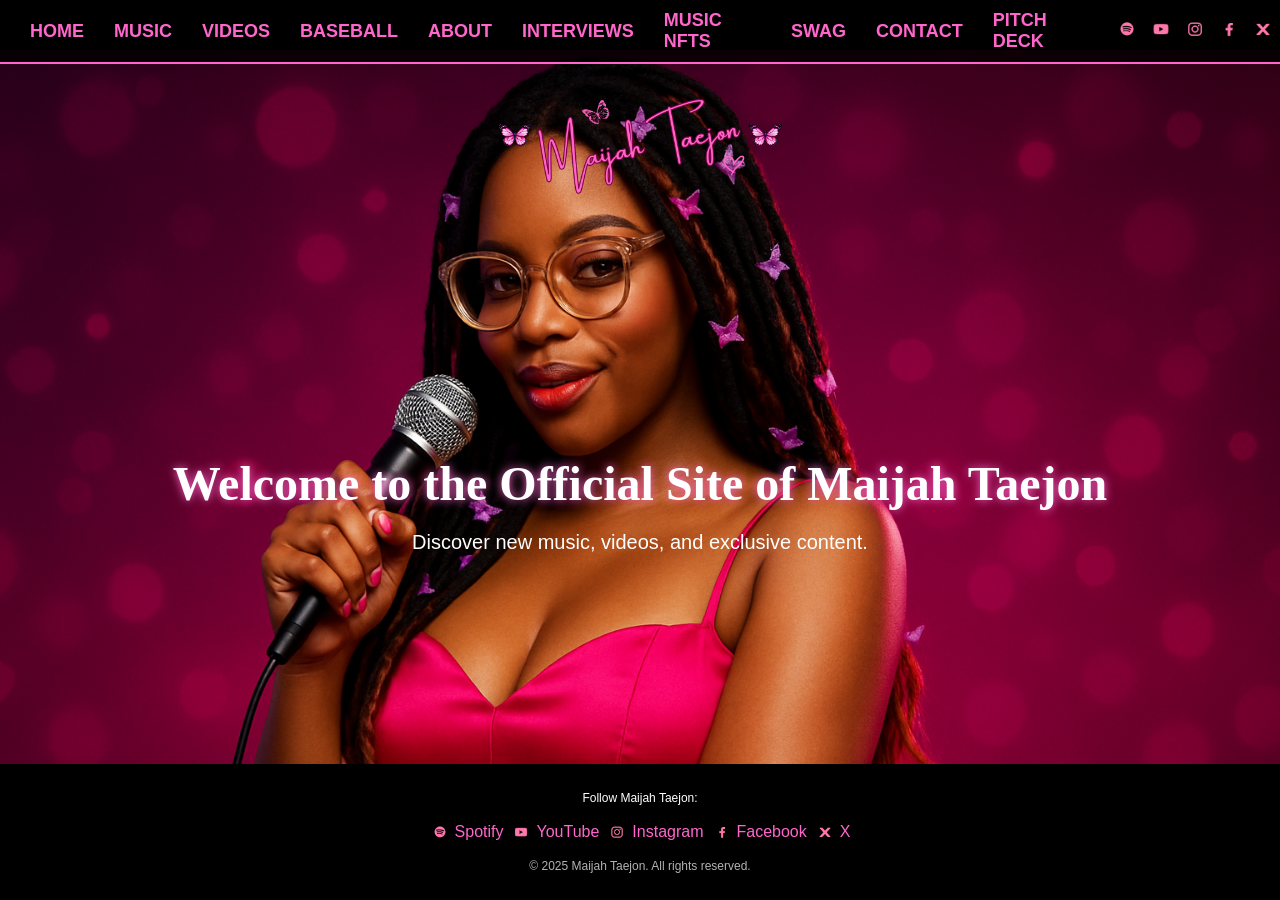
<file: index.html>
<!DOCTYPE html>
<html lang="en">
<head>
    <meta charset="UTF-8" />
    <meta name="viewport" content="width=device-width, initial-scale=1.0" />
    <title>Maijah Taejon - Official Site</title>
    <link rel="stylesheet" href="css/style.css" />
    <style>
        .main-content {
            position: relative;
            z-index: 1;
            text-align: center;
            padding: 80px 20px 20px;
            opacity: 0;
            transition: opacity 1.5s ease-in;
            flex-grow: 1;
            background: url('assets/images/maijah_background.png') center 50px / cover no-repeat; /* Default for desktop */
        }
        body.curtain-open .main-content {
            opacity: 1;
        }
        @media (min-width: 769px) {
            .page-wrapper .site-footer {
                background-color: transparent !important;
            }
            .main-content {
                background-position: center 50px; /* Adjustable for desktop */
            }
        }
        @media (max-width: 768px) {
            .main-content {
                background-position: center 65px; /* Adjustable for mobile */
            }
        }
        .text-wrapper {
            padding-top: 140px; /* Pushes the text down by 140px; adjust as needed */
        }
    </style>
</head>
<body>
    <div class="page-wrapper">
        <!-- Navigation -->
        <nav class="site-nav">
            <div class="nav-left">
                <div class="hamburger" onclick="toggleMenu()" aria-label="Toggle navigation menu" role="button">☰</div>
            </div>
            <div class="nav-center">
                <div class="nav-links">
                    <a href="index.html">HOME</a>
                    <a href="music.html">MUSIC</a>
                    <a href="videos.html">VIDEOS</a>
                        <a href="baseball.html">BASEBALL</a>
                    <a href="bio.html">ABOUT</a>
                    <a href="interviews.html">INTERVIEWS</a>
                    <a href="musicnfts.html">MUSIC NFTS</a>
                    <a href="swag.html">SWAG</a>
                    <a href="contact.html">CONTACT</a>
                    <a href="pitch.html">PITCH DECK</a>
                </div>
            </div>
            <div class="nav-right">
                <a href="https://open.spotify.com/artist/1qxWE9LQMkj80ChJvv9OIA?si=CAS-k1KgRm-F-R46NCP36g&nd=1&dlsi=87e2a5fbcca64b34" target="_blank" aria-label="Spotify"><img src="assets/images/spotify.png" alt="Spotify" class="social-icon" /></a>
                <a href="https://www.youtube.com/@maijahtaejon" target="_blank" aria-label="YouTube"><img src="assets/images/youtube.png" alt="YouTube" class="social-icon" /></a>
                <a href="https://www.instagram.com/maijah_taejon/?igsh=MWFyY3ZrZmRmbzh3aA%3D%3D&utm_source=qr#" target="_blank" aria-label="Instagram"><img src="assets/images/instagram.png" alt="Instagram" class="social-icon" /></a>
                <a href="https://www.facebook.com/people/Maijah-Taejon/61552516220241/" target="_blank" aria-label="Facebook"><img src="assets/images/facebook.png" alt="Facebook" class="social-icon" /></a>
                <a href="https://x.com/MaijahTaejon" target="_blank" aria-label="X"><img src="assets/images/xapp.png" alt="X" class="social-icon" /></a>
            </div>

            <!-- Drawer menu -->
            <div class="drawer-menu" id="drawerMenu" role="navigation" aria-hidden="true">
                <div class="close-button" onclick="toggleMenu()" aria-label="Close menu">✖</div>
                <a href="index.html">HOME</a>
                <a href="music.html">MUSIC</a>
                <a href="videos.html">VIDEOS</a>
                        <a href="baseball.html">BASEBALL</a>
                <a href="bio.html">ABOUT</a>
                <a href="interviews.html">INTERVIEWS</a>
                <a href="musicnfts.html">MUSIC NFTS</a>
                <a href="swag.html">SWAG</a>
                <a href="contact.html">CONTACT</a>
                <a href="pitch.html">PITCH DECK</a>
            </div>
        </nav>

        <!-- Main Content -->
        <div class="main-content">
            <img src="assets/images/Untitled design (10).png" alt="Maijah Taejon" class="logo" />
            <div class="text-wrapper">
                <h1 class="movie-title">Welcome to the Official Site of Maijah Taejon</h1>
                <p class="pitch-text">
                    Discover new music, videos, and exclusive content.
                </p>
            </div>
            <!-- Example audio player (optional) -->
            <!-- <audio controls class="audio-player">
                <source src="assets/audio/sample.mp3" type="audio/mp3">
                Your browser does not support the audio element.
            </audio> -->
        </div>

        <!-- Footer -->
        <footer class="site-footer">
            <p>Follow Maijah Taejon:</p>
            <div class="social-icons">
                <a href="https://open.spotify.com/artist/1qxWE9LQMkj80ChJvv9OIA?si=CAS-k1KgRm-F-R46NCP36g&nd=1&dlsi=87e2a5fbcca64b34" target="_blank" aria-label="Spotify"><img src="assets/images/spotify.png" alt="Spotify" class="social-icon" /> Spotify</a>
                <a href="https://www.youtube.com/@maijahtaejon" target="_blank" aria-label="YouTube"><img src="assets/images/youtube.png" alt="YouTube" class="social-icon" /> YouTube</a>
                <a href="https://www.instagram.com/maijah_taejon/?igsh=MWFyY3ZrZmRmbzh3aA%3D%3D&utm_source=qr#" target="_blank" aria-label="Instagram"><img src="assets/images/instagram.png" alt="Instagram" class="social-icon" /> Instagram</a>
                <a href="https://www.facebook.com/people/Maijah-Taejon/61552516220241/" target="_blank" aria-label="Facebook"><img src="assets/images/facebook.png" alt="Facebook" class="social-icon" /> Facebook</a>
                <a href="https://x.com/MaijahTaejon" target="_blank" aria-label="X"><img src="assets/images/xapp.png" alt="X" class="social-icon" /> X</a>
            </div>
            <p class="copyright">© 2025 Maijah Taejon. All rights reserved.</p>
        </footer>
    </div>

    <script src="js/main.js"></script>
</body>
</html>
</file>
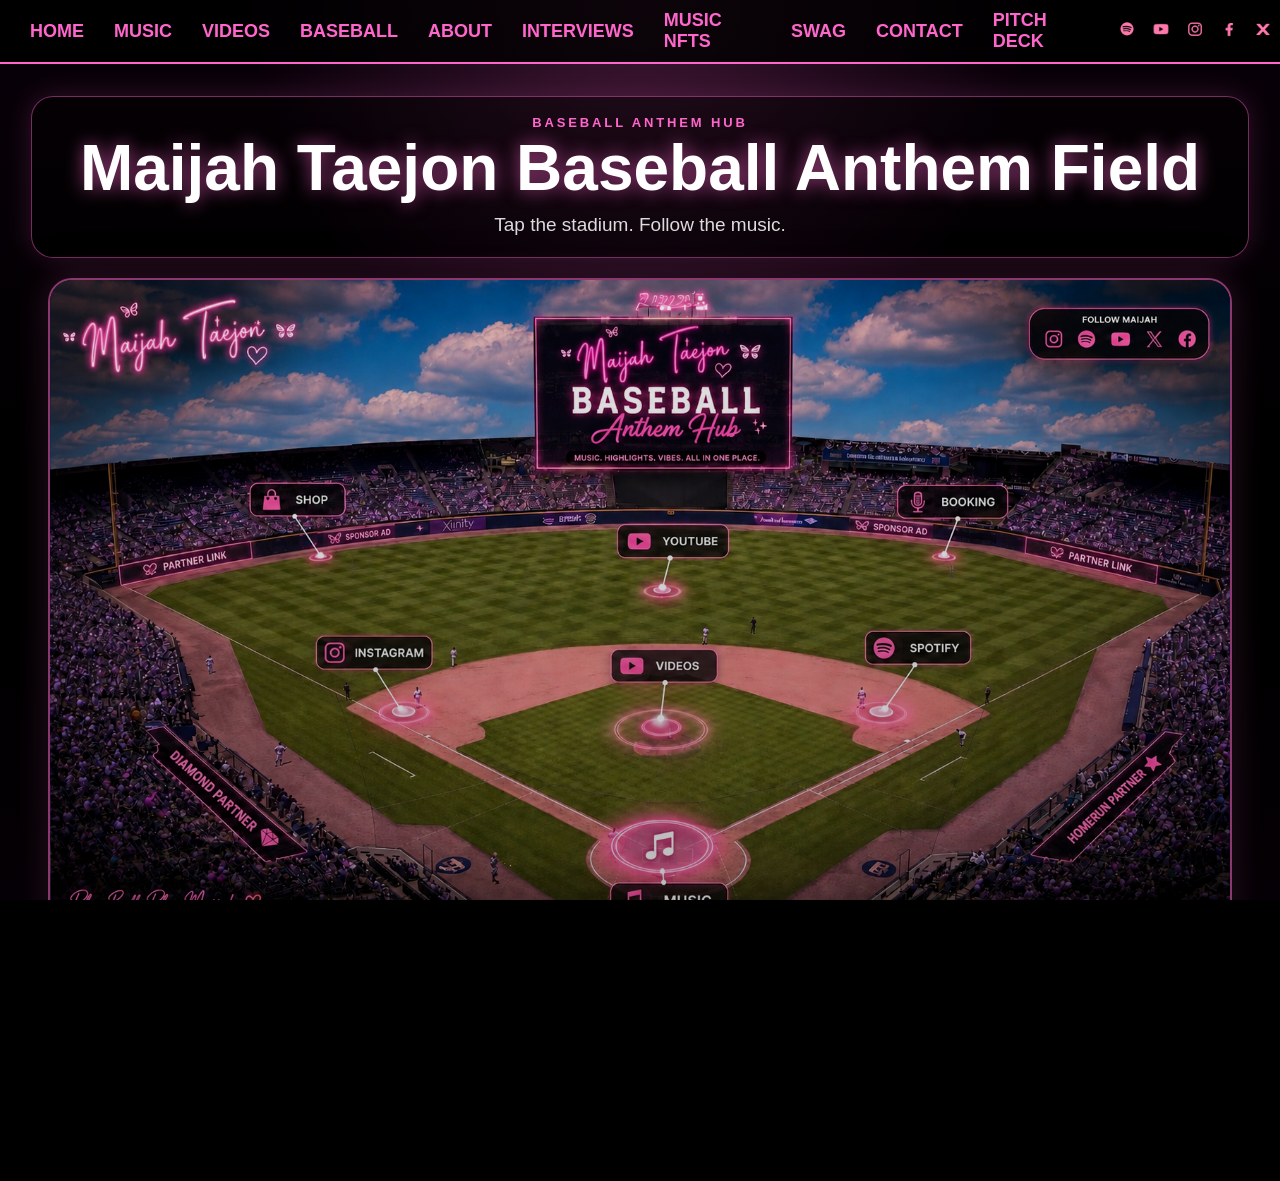
<file: baseball.html>
<!DOCTYPE html>
<html lang="en">
<head>
    <meta charset="UTF-8" />
    <meta name="viewport" content="width=device-width, initial-scale=1.0" />
    <title>Maijah Taejon - Baseball Anthem Field</title>
    <link rel="stylesheet" href="css/style.css" />
    <style>
        :root {
            --mt-pink: #ff66cc;
            --mt-pink-soft: rgba(255, 102, 204, 0.22);
            --mt-panel: rgba(0, 0, 0, 0.72);
            --mt-panel-strong: rgba(0, 0, 0, 0.9);
            --mt-white: #ffffff;
        }
        body { min-height: 100vh; }
        .baseball-main {
            position: relative;
            z-index: 1;
            width: 100%;
            flex: 1;
            box-sizing: border-box;
            padding: 96px 18px 34px;
            background:
                radial-gradient(circle at 50% 0%, rgba(255,102,204,0.22), rgba(0,0,0,0) 32%),
                linear-gradient(180deg, #090009 0%, #000 52%, #080008 100%);
            color: #fff;
            text-align: center;
            opacity: 0;
            transition: opacity 1.5s ease-in;
        }
        body.curtain-open .baseball-main { opacity: 1; }
        .baseball-hero {
            max-width: 1180px;
            margin: 0 auto 18px;
            padding: 18px;
            border: 1px solid rgba(255,102,204,0.45);
            border-radius: 22px;
            background: rgba(0,0,0,0.42);
            box-shadow: 0 0 28px rgba(255,102,204,0.18);
        }
        .baseball-kicker {
            margin: 0 0 8px;
            color: var(--mt-pink);
            font-size: 13px;
            font-weight: 800;
            letter-spacing: 0.22em;
            text-transform: uppercase;
        }
        .baseball-title {
            margin: 0;
            font-size: clamp(30px, 5vw, 64px);
            line-height: 0.95;
            color: #fff;
            text-shadow: 0 0 18px rgba(255,102,204,0.62);
        }
        .baseball-subtitle {
            max-width: 780px;
            margin: 12px auto 0;
            color: rgba(255,255,255,0.86);
            font-size: clamp(15px, 2vw, 19px);
            line-height: 1.5;
        }
        .field-shell {
            max-width: 1180px;
            margin: 20px auto 0;
            border-radius: 24px;
            overflow: hidden;
            position: relative;
            border: 2px solid rgba(255,102,204,0.55);
            box-shadow: 0 18px 55px rgba(0,0,0,0.72), 0 0 32px rgba(255,102,204,0.22);
            background: #000;
        }
        .field-map {
            position: relative;
            width: 100%;
            aspect-ratio: 1672 / 941;
            overflow: hidden;
            isolation: isolate;
        }
        .field-map img {
            width: 100%;
            height: 100%;
            object-fit: cover;
            display: block;
            filter: saturate(1.07) contrast(1.04);
        }
        .field-map::after {
            content: "";
            position: absolute;
            inset: 0;
            pointer-events: none;
            background: linear-gradient(180deg, rgba(0,0,0,0.1), rgba(0,0,0,0.28));
            z-index: 1;
        }
        .hotspot {
            position: absolute;
            display: flex;
            align-items: center;
            justify-content: center;
            z-index: 3;
            border: 2px solid transparent;
            background: transparent;
            color: #fff;
            text-decoration: none;
            border-radius: 999px;
            box-shadow: none;
            transform: translate(-50%, -50%);
            transition: transform 160ms ease, background 160ms ease, box-shadow 160ms ease, border-color 160ms ease;
            touch-action: manipulation;
        }
        .hotspot:hover, .hotspot:focus-visible, .field-map.show-zones .hotspot {
            transform: translate(-50%, -50%) scale(1.04);
            background: rgba(255,102,204,0.18);
            border-color: rgba(255,255,255,0.72);
            box-shadow: 0 0 22px rgba(255,102,204,0.7), inset 0 0 16px rgba(255,255,255,0.12);
            outline: none;
        }
        .hotspot .pin-label {
            display: none;
            position: absolute;
            left: 50%;
            top: calc(100% + 8px);
            transform: translateX(-50%);
            min-width: max-content;
            padding: 5px 8px;
            border-radius: 999px;
            background: rgba(0,0,0,0.78);
            border: 1px solid rgba(255,102,204,0.45);
            color: #fff;
            font-size: clamp(9px, 1.5vw, 12px);
            font-weight: 800;
            letter-spacing: 0.04em;
            white-space: nowrap;
            pointer-events: none;
        }
        .field-map.show-zones .pin-label { display: block; }
        .hotspot.scoreboard { left: 50%; top: 16.2%; width: 24%; height: 22%; border-radius: 12px; }
        .hotspot.centerfield { left: 50.5%; top: 43.2%; width: 10%; height: 8%; }
        .hotspot.leftfield { left: 18.6%; top: 36.4%; width: 11%; height: 8%; }
        .hotspot.rightfield { left: 75.8%; top: 36.7%; width: 12%; height: 8%; }
        .hotspot.mound { left: 50.2%; top: 63.2%; width: 11%; height: 8%; }
        .hotspot.home { left: 50.5%; top: 91.5%; width: 13%; height: 9%; }
        .hotspot.first { left: 71.8%; top: 60.2%; width: 12%; height: 8%; }
        .hotspot.second { left: 50.7%; top: 39.2%; width: 11%; height: 8%; }
        .hotspot.third { left: 27.0%; top: 60.5%; width: 13%; height: 8%; }
        .hotspot.dugout-left { left: 14.6%; top: 77%; width: 13%; height: 19%; border-radius: 12px; transform: translate(-50%, -50%) rotate(-35deg); }
        .hotspot.dugout-left:hover, .hotspot.dugout-left:focus-visible, .field-map.show-zones .hotspot.dugout-left { transform: translate(-50%, -50%) rotate(-35deg) scale(1.04); }
        .hotspot.dugout-right { left: 86.5%; top: 78%; width: 14%; height: 20%; border-radius: 12px; transform: translate(-50%, -50%) rotate(-35deg); }
        .hotspot.dugout-right:hover, .hotspot.dugout-right:focus-visible, .field-map.show-zones .hotspot.dugout-right { transform: translate(-50%, -50%) rotate(-35deg) scale(1.04); }
        .field-toolbar {
            display: flex;
            flex-wrap: wrap;
            gap: 10px;
            align-items: center;
            justify-content: center;
            padding: 14px;
            background: rgba(0,0,0,0.82);
            border-top: 1px solid rgba(255,102,204,0.35);
        }
        .field-btn {
            appearance: none;
            border: 1px solid rgba(255,102,204,0.75);
            border-radius: 999px;
            color: #fff;
            background: rgba(255,102,204,0.12);
            padding: 10px 14px;
            font-weight: 800;
            cursor: pointer;
            transition: background 160ms ease, transform 160ms ease;
        }
        .field-btn:hover { background: rgba(255,102,204,0.28); transform: translateY(-1px); }
        .baseball-grid {
            max-width: 1180px;
            margin: 18px auto 0;
            display: grid;
            grid-template-columns: repeat(3, minmax(0, 1fr));
            gap: 14px;
        }
        .baseball-card {
            padding: 16px;
            border-radius: 18px;
            border: 1px solid rgba(255,102,204,0.4);
            background: rgba(0,0,0,0.62);
            text-align: left;
            box-shadow: 0 10px 25px rgba(0,0,0,0.28);
        }
        .baseball-card h2, .baseball-card h3 { margin: 0 0 8px; color: var(--mt-pink); }
        .baseball-card p { margin: 0 0 12px; color: rgba(255,255,255,0.82); line-height: 1.45; }
        .baseball-card a { color: #fff; font-weight: 800; }
        .sponsor-wall {
            max-width: 1180px;
            margin: 18px auto 0;
            padding: 16px;
            border-radius: 20px;
            border: 1px dashed rgba(255,102,204,0.5);
            background: rgba(255,102,204,0.08);
        }
        .sponsor-wall h2 { margin: 0 0 10px; color: #fff; }
        .sponsor-links { display: grid; grid-template-columns: repeat(3, 1fr); gap: 12px; }
        .sponsor-link {
            display: block;
            padding: 14px;
            border-radius: 16px;
            border: 1px solid rgba(255,102,204,0.45);
            background: rgba(0,0,0,0.55);
            color: #fff;
            text-decoration: none;
            font-weight: 800;
        }
        .toast {
            position: fixed;
            left: 50%;
            bottom: 24px;
            z-index: 100;
            transform: translate(-50%, 20px);
            opacity: 0;
            pointer-events: none;
            min-width: min(92vw, 420px);
            padding: 13px 16px;
            border-radius: 999px;
            border: 1px solid rgba(255,102,204,0.75);
            background: rgba(0,0,0,0.92);
            color: #fff;
            font-weight: 800;
            box-shadow: 0 0 24px rgba(255,102,204,0.35);
            transition: opacity 180ms ease, transform 180ms ease;
        }
        .toast.show { opacity: 1; transform: translate(-50%, 0); }
        .dev-panel {
            display: none;
            max-width: 1180px;
            margin: 18px auto 0;
            padding: 16px;
            border-radius: 20px;
            border: 1px solid rgba(255,102,204,0.55);
            background: rgba(0,0,0,0.86);
            text-align: left;
        }
        .dev-panel.open { display: block; }
        .dev-panel h2 { margin: 0 0 6px; color: var(--mt-pink); }
        .dev-note { margin: 0 0 14px; color: rgba(255,255,255,0.76); line-height: 1.45; }
        .link-editor-row {
            display: grid;
            grid-template-columns: 150px 1fr 1fr;
            gap: 9px;
            align-items: center;
            margin-bottom: 9px;
        }
        .link-editor-row label { color: #fff; font-weight: 800; }
        .link-editor-row input {
            width: 100%;
            box-sizing: border-box;
            border: 1px solid rgba(255,102,204,0.48);
            border-radius: 10px;
            padding: 10px;
            background: rgba(255,255,255,0.08);
            color: #fff;
        }
        .dev-actions { display: flex; flex-wrap: wrap; gap: 10px; margin-top: 12px; }
        .small-note { max-width: 1180px; margin: 12px auto 0; color: rgba(255,255,255,0.68); font-size: 13px; line-height: 1.45; }
        @media (max-width: 900px) {
            .baseball-grid, .sponsor-links { grid-template-columns: 1fr; }
            .link-editor-row { grid-template-columns: 1fr; }
            .hotspot .pin-label { display: none; }
            .baseball-main { padding-left: 10px; padding-right: 10px; }
            .field-shell { border-radius: 18px; }
            .hotspot { border-width: 1px; }
        }

        /* Fan-facing cleanup: keep the baseball/music experience first */
        .fan-toolbar { padding: 12px; }
        .fan-toolbar .field-btn { min-width: 180px; text-align: center; }
        @media (max-width: 768px) {
            .baseball-main {
                padding: 58px 0 18px;
            }
            .baseball-hero {
                margin: 0 10px 10px;
                padding: 12px 10px;
                border-radius: 18px;
            }
            .baseball-kicker {
                font-size: 10px;
                letter-spacing: 0.16em;
                margin-bottom: 5px;
            }
            .baseball-title {
                font-size: clamp(28px, 10vw, 44px);
                line-height: 1.04;
            }
            .baseball-subtitle {
                max-width: 320px;
                margin-top: 8px;
                font-size: 15px;
                line-height: 1.25;
            }
            .field-shell {
                width: 100vw;
                max-width: none;
                margin: 8px 0 0;
                border-left: 0;
                border-right: 0;
                border-radius: 0;
                box-shadow: 0 10px 36px rgba(0,0,0,0.72), 0 0 24px rgba(255,102,204,0.28);
            }
            .field-map {
                aspect-ratio: auto;
                height: min(58vh, 420px);
                min-height: 300px;
            }
            .field-map img {
                object-fit: cover;
                object-position: center center;
                transform: scale(1.22);
                transform-origin: center center;
            }
            .field-map::after {
                background: linear-gradient(180deg, rgba(0,0,0,0.04), rgba(0,0,0,0.18));
            }
            .field-toolbar {
                padding: 12px 10px 14px;
                gap: 8px;
            }
            .field-btn {
                padding: 12px 18px;
                font-size: 18px;
            }
            .site-footer {
                padding-top: 12px;
            }
        }
    </style>
</head>
<body>
    <div class="page-wrapper">
        <div class="curtain" aria-hidden="true"><div class="curtain-left"></div><div class="curtain-right"></div></div>

        <nav class="site-nav">
            <div class="nav-left">
                <div class="hamburger" onclick="toggleMenu()" aria-label="Toggle navigation menu" role="button">☰</div>
            </div>
            <div class="nav-center">
                <div class="nav-links">
                    <a href="index.html">HOME</a>
                    <a href="music.html">MUSIC</a>
                    <a href="videos.html">VIDEOS</a>
                        <a href="baseball.html">BASEBALL</a>
                    <a href="bio.html">ABOUT</a>
                    <a href="interviews.html">INTERVIEWS</a>
                    <a href="musicnfts.html">MUSIC NFTS</a>
                    <a href="swag.html">SWAG</a>
                    <a href="contact.html">CONTACT</a>
                    <a href="pitch.html">PITCH DECK</a>
                </div>
            </div>
            <div class="nav-right">
                <a href="https://open.spotify.com/artist/1qxWE9LQMkj80ChJvv9OIA?si=CAS-k1KgRm-F-R46NCP36g&nd=1&dlsi=87e2a5fbcca64b34" target="_blank" aria-label="Spotify"><img src="assets/images/spotify.png" alt="Spotify" class="social-icon" /></a>
                <a href="https://www.youtube.com/@maijahtaejon" target="_blank" aria-label="YouTube"><img src="assets/images/youtube.png" alt="YouTube" class="social-icon" /></a>
                <a href="https://www.instagram.com/maijah_taejon/?igsh=MWFyY3ZrZmRmbzh3aA%3D%3D&utm_source=qr#" target="_blank" aria-label="Instagram"><img src="assets/images/instagram.png" alt="Instagram" class="social-icon" /></a>
                <a href="https://www.facebook.com/people/Maijah-Taejon/61552516220241/" target="_blank" aria-label="Facebook"><img src="assets/images/facebook.png" alt="Facebook" class="social-icon" /></a>
                <a href="https://x.com/MaijahTaejon" target="_blank" aria-label="X"><img src="assets/images/xapp.png" alt="X" class="social-icon" /></a>
            </div>
            <div class="drawer-menu" id="drawerMenu" role="navigation" aria-hidden="true">
                <div class="close-button" onclick="toggleMenu()" aria-label="Close menu">✖</div>
                <a href="index.html">HOME</a>
                <a href="music.html">MUSIC</a>
                <a href="videos.html">VIDEOS</a>
                        <a href="baseball.html">BASEBALL</a>
                <a href="bio.html">ABOUT</a>
                <a href="interviews.html">INTERVIEWS</a>
                <a href="musicnfts.html">MUSIC NFTS</a>
                <a href="swag.html">SWAG</a>
                <a href="contact.html">CONTACT</a>
                <a href="pitch.html">PITCH DECK</a>
            </div>
        </nav>

        <main class="baseball-main">
            <section class="baseball-hero">
                <p class="baseball-kicker">Baseball Anthem Hub</p>
                <h1 class="baseball-title">Maijah Taejon Baseball Anthem Field</h1>
                <!-- Shorter subtitle for a cleaner mobile experience -->
                <p class="baseball-subtitle">Tap the stadium. Follow the music.</p>
            </section>

            <section class="field-shell" aria-label="Interactive baseball stadium image map">
                <div class="field-map" id="fieldMap">
                    <img src="assets/images/baseball-field-neon-hub.png" alt="Neon baseball stadium hub with clickable locations for Maijah Taejon links" />
                    <a class="hotspot scoreboard" data-key="scoreboard" href="#"><span class="pin-label">Main Feature</span></a>
                    <a class="hotspot leftfield" data-key="leftfield" href="#"><span class="pin-label">Sponsor L</span></a>
                    <a class="hotspot centerfield" data-key="centerfield" href="#"><span class="pin-label">Booking</span></a>
                    <a class="hotspot rightfield" data-key="rightfield" href="#"><span class="pin-label">Sponsor R</span></a>
                    <a class="hotspot mound" data-key="mound" href="#"><span class="pin-label">Videos</span></a>
                    <a class="hotspot home" data-key="home" href="#"><span class="pin-label">Music</span></a>
                    <a class="hotspot first" data-key="first" href="#"><span class="pin-label">Spotify</span></a>
                    <a class="hotspot second" data-key="second" href="#"><span class="pin-label">YouTube</span></a>
                    <a class="hotspot third" data-key="third" href="#"><span class="pin-label">Instagram</span></a>
                    <a class="hotspot dugout-left" data-key="dugoutLeft" href="#"><span class="pin-label">Swag</span></a>
                    <a class="hotspot dugout-right" data-key="dugoutRight" href="#"><span class="pin-label">Contact</span></a>
                </div>
                <div class="field-toolbar fan-toolbar">
                    <a class="field-btn" href="contact.html">Book / Contact</a>
                </div>
            </section>

            <!-- Removed the card grid, sponsor wall, and public-facing developer note for a cleaner user experience -->

            <section class="dev-panel" id="devPanel" aria-label="Demo link editor">
                <h2>Demo Link Editor</h2>
                <p class="dev-note">Use this panel to change where each clickable area goes during a demo. Changes save in this browser with localStorage. For final launch, replace the default links in the page or keep this editor behind a password/admin gate.</p>
                <div id="linkEditorRows"></div>
                <div class="dev-actions">
                    <button class="field-btn" type="button" id="saveLinksBtn">Save Links</button>
                    <button class="field-btn" type="button" id="resetLinksBtn">Reset Demo Links</button>
                    <button class="field-btn" type="button" id="exportLinksBtn">Copy Link Config</button>
                </div>
            </section>
        </main>

        <footer class="site-footer">
            <p>Follow Maijah Taejon:</p>
            <div class="social-icons">
                <a href="https://open.spotify.com/artist/1qxWE9LQMkj80ChJvv9OIA?si=CAS-k1KgRm-F-R46NCP36g&nd=1&dlsi=87e2a5fbcca64b34" target="_blank" aria-label="Spotify"><img src="assets/images/spotify.png" alt="Spotify" class="social-icon" /> Spotify</a>
                <a href="https://www.youtube.com/@maijahtaejon" target="_blank" aria-label="YouTube"><img src="assets/images/youtube.png" alt="YouTube" class="social-icon" /> YouTube</a>
                <a href="https://www.instagram.com/maijah_taejon/?igsh=MWFyY3ZrZmRmbzh3aA%3D%3D&utm_source=qr#" target="_blank" aria-label="Instagram"><img src="assets/images/instagram.png" alt="Instagram" class="social-icon" /> Instagram</a>
                <a href="https://www.facebook.com/people/Maijah-Taejon/61552516220241/" target="_blank" aria-label="Facebook"><img src="assets/images/facebook.png" alt="Facebook" class="social-icon" /> Facebook</a>
                <a href="https://x.com/MaijahTaejon" target="_blank" aria-label="X"><img src="assets/images/xapp.png" alt="X" class="social-icon" /> X</a>
            </div>
            <p class="copyright">© 2025 Maijah Taejon. All rights reserved.</p>
        </footer>
    </div>

    <div class="toast" id="toast" role="status" aria-live="polite"></div>
    <script src="js/main.js"></script>
    <script>
        const BASEBALL_DEMO_STORAGE_KEY = 'maijahBaseballFieldLinks.v1';
        const defaultFieldLinks = {
            scoreboard: { name: 'Scoreboard / Main Feature', label: 'Main Feature', url: 'pitch.php', toast: 'Opening the main feature...' },
            leftfield: { name: 'Left Field Sponsor', label: 'Sponsor L', url: 'pitch.php', toast: 'Opening sponsor slot...' },
            centerfield: { name: 'Center Field / Booking', label: 'Booking', url: 'contact.html', toast: 'Opening booking/contact...' },
            rightfield: { name: 'Right Field Sponsor', label: 'Sponsor R', url: 'pitch.php', toast: 'Opening sponsor slot...' },
            mound: { name: 'Pitcher Mound / Videos', label: 'Videos', url: 'videos.html', toast: 'Opening videos...' },
            home: { name: 'Home Plate / Music', label: 'Music', url: 'music.html', toast: 'Opening music...' },
            first: { name: 'First Base / Spotify', label: 'Spotify', url: 'https://open.spotify.com/artist/1qxWE9LQMkj80ChJvv9OIA?si=CAS-k1KgRm-F-R46NCP36g&nd=1&dlsi=87e2a5fbcca64b34', toast: 'Opening Spotify...' },
            second: { name: 'Second Base / YouTube', label: 'YouTube', url: 'https://www.youtube.com/@maijahtaejon', toast: 'Opening YouTube...' },
            third: { name: 'Third Base / Instagram', label: 'Instagram', url: 'https://www.instagram.com/maijah_taejon/?igsh=MWFyY3ZrZmRmbzh3aA%3D%3D&utm_source=qr#', toast: 'Opening Instagram...' },
            dugoutLeft: { name: 'Left Dugout / Swag', label: 'Swag', url: 'swag.html', toast: 'Opening swag...' },
            dugoutRight: { name: 'Right Dugout / Contact', label: 'Contact', url: 'contact.html', toast: 'Opening contact...' },
            sponsorOne: { name: 'Sponsor Card 1', label: 'Sponsor Slot 1', url: 'pitch.php', toast: 'Opening sponsor slot 1...' },
            sponsorTwo: { name: 'Sponsor Card 2', label: 'Sponsor Slot 2', url: 'pitch.php', toast: 'Opening sponsor slot 2...' },
            sponsorThree: { name: 'Sponsor Card 3', label: 'Sponsor Slot 3', url: 'pitch.php', toast: 'Opening sponsor slot 3...' }
        };
        let fieldLinks = loadFieldLinks();
        function loadFieldLinks() {
            try {
                const stored = JSON.parse(localStorage.getItem(BASEBALL_DEMO_STORAGE_KEY) || '{}');
                return { ...defaultFieldLinks, ...stored };
            } catch (err) { return { ...defaultFieldLinks }; }
        }
        function saveFieldLinks() { localStorage.setItem(BASEBALL_DEMO_STORAGE_KEY, JSON.stringify(fieldLinks)); }
        function isExternal(url) { return /^https?:\/\//i.test(url); }
        function showToast(message) {
            const toast = document.getElementById('toast');
            toast.textContent = message || 'Opening link...';
            toast.classList.add('show');
            clearTimeout(showToast.timer);
            showToast.timer = setTimeout(() => toast.classList.remove('show'), 1600);
        }
        function applyLinks() {
            document.querySelectorAll('[data-key]').forEach(el => {
                const key = el.getAttribute('data-key');
                const cfg = fieldLinks[key] || defaultFieldLinks[key];
                if (!cfg) return;
                el.setAttribute('href', cfg.url || '#');
                if (isExternal(cfg.url || '')) el.setAttribute('target', '_blank'); else el.removeAttribute('target');
                if (isExternal(cfg.url || '')) el.setAttribute('rel', 'noopener'); else el.removeAttribute('rel');
                el.setAttribute('aria-label', cfg.name || cfg.label || 'Open link');
                const label = el.querySelector('.pin-label');
                if (label) label.textContent = cfg.label || cfg.name || 'Open';
                if (el.classList.contains('sponsor-link')) el.textContent = cfg.label || cfg.name || 'Sponsor Slot';
            });
        }
        function interceptLinks() {
            document.querySelectorAll('[data-key]').forEach(el => {
                el.addEventListener('click', event => {
                    const key = el.getAttribute('data-key');
                    const cfg = fieldLinks[key] || defaultFieldLinks[key];
                    if (!cfg || !cfg.url || cfg.url === '#') {
                        event.preventDefault();
                        // Inform the user how to edit links when the public editor button is hidden
                        showToast('This link is coming soon.');
                        return;
                    }
                    event.preventDefault();
                    showToast(cfg.toast || ('Opening ' + (cfg.label || 'link') + '...'));
                    setTimeout(() => {
                        if (isExternal(cfg.url)) window.open(cfg.url, '_blank', 'noopener');
                        else window.location.href = cfg.url;
                    }, 280);
                });
            });
        }
        function buildEditor() {
            const host = document.getElementById('linkEditorRows');
            host.innerHTML = '';
            Object.keys(defaultFieldLinks).forEach(key => {
                const cfg = fieldLinks[key] || defaultFieldLinks[key];
                const row = document.createElement('div');
                row.className = 'link-editor-row';
                row.innerHTML = `
                    <label for="url-${key}">${cfg.name}</label>
                    <input id="label-${key}" data-edit-label="${key}" value="${(cfg.label || '').replace(/"/g, '&quot;')}" aria-label="Label for ${cfg.name}" />
                    <input id="url-${key}" data-edit-url="${key}" value="${(cfg.url || '').replace(/"/g, '&quot;')}" aria-label="URL for ${cfg.name}" />
                `;
                host.appendChild(row);
            });
        }
        function saveEditorValues() {
            Object.keys(defaultFieldLinks).forEach(key => {
                const labelInput = document.querySelector(`[data-edit-label="${key}"]`);
                const urlInput = document.querySelector(`[data-edit-url="${key}"]`);
                fieldLinks[key] = {
                    ...(fieldLinks[key] || defaultFieldLinks[key]),
                    label: labelInput ? labelInput.value.trim() : defaultFieldLinks[key].label,
                    url: urlInput ? urlInput.value.trim() : defaultFieldLinks[key].url
                };
            });
            saveFieldLinks();
            applyLinks();
            showToast('Demo links saved in this browser.');
        }
        const toggleLabelsBtn = document.getElementById('toggleLabelsBtn');
        if (toggleLabelsBtn) {
            toggleLabelsBtn.addEventListener('click', () => {
                const map = document.getElementById('fieldMap');
                map.classList.toggle('show-zones');
                toggleLabelsBtn.textContent = map.classList.contains('show-zones') ? 'Hide Click Zones' : 'Show Click Zones';
            });
        }
        // Only bind the demo link editor toggle if the button exists (hidden by default)
        const openEditorBtn = document.getElementById('openEditorBtn');
        if (openEditorBtn) {
            openEditorBtn.addEventListener('click', () => {
                const panel = document.getElementById('devPanel');
                panel.classList.toggle('open');
                if (panel.classList.contains('open')) panel.scrollIntoView({ behavior: 'smooth', block: 'start' });
            });
        }
        document.getElementById('saveLinksBtn').addEventListener('click', saveEditorValues);
        document.getElementById('resetLinksBtn').addEventListener('click', () => {
            localStorage.removeItem(BASEBALL_DEMO_STORAGE_KEY);
            fieldLinks = { ...defaultFieldLinks };
            applyLinks();
            buildEditor();
            showToast('Demo links reset.');
        });
        document.getElementById('exportLinksBtn').addEventListener('click', async () => {
            const text = JSON.stringify(fieldLinks, null, 2);
            try { await navigator.clipboard.writeText(text); showToast('Link config copied.'); }
            catch (err) { showToast('Copy blocked. Select and copy from console.'); console.log(text); }
        });
        applyLinks();
        buildEditor();
        interceptLinks();
        if (new URLSearchParams(location.search).get('edit') === '1') document.getElementById('devPanel').classList.add('open');
    </script>
</body>
</html>
</file>
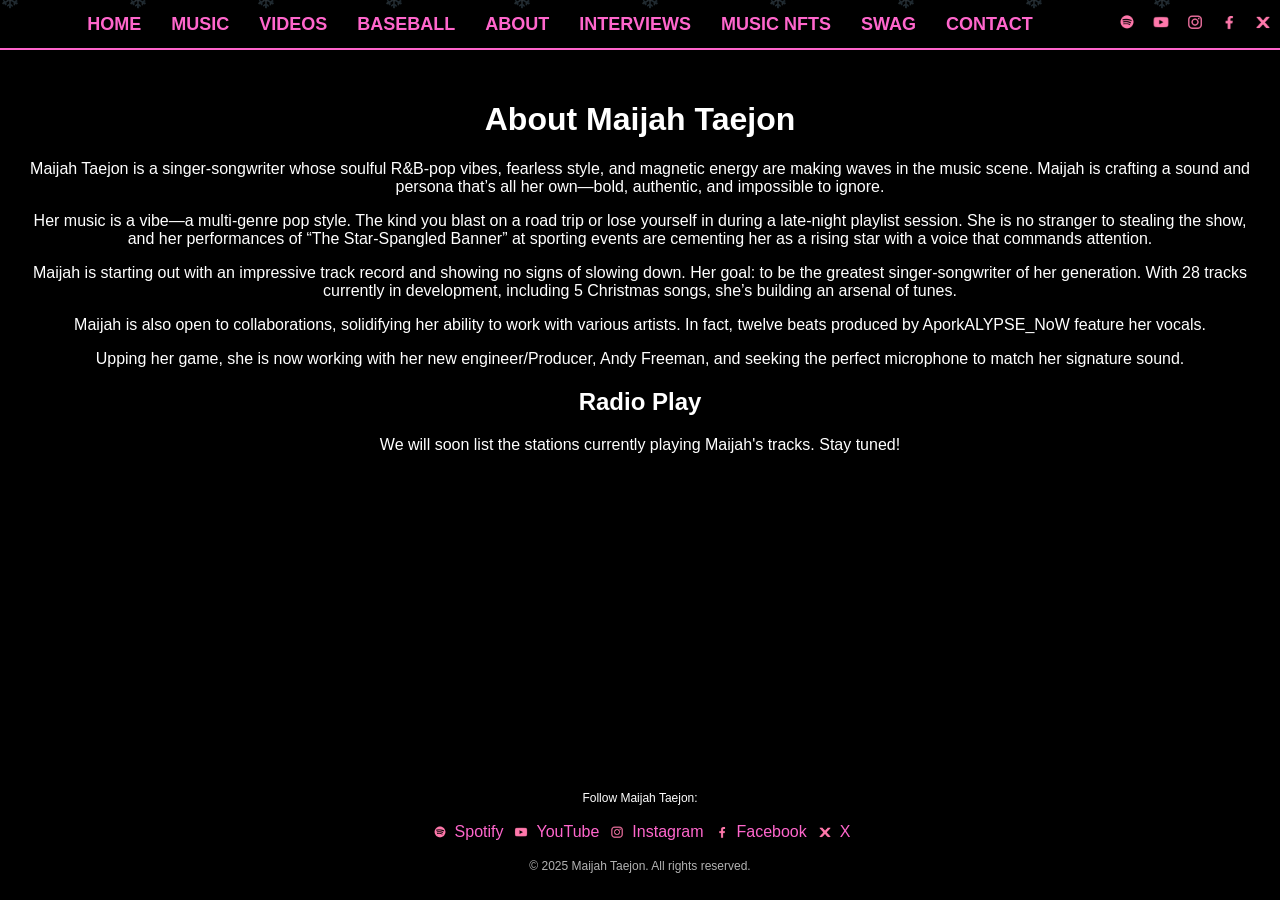
<file: bio.html>
<!DOCTYPE html>
<html lang="en">
<head>
    <meta charset="UTF-8" />
    <meta name="viewport" content="width=device-width, initial-scale=1.0" />
    <title>Bio & Radio Play - Maijah Taejon</title>
    <link rel="stylesheet" href="css/style.css" />
</head>
<body>
    <!-- Navigation -->
    <nav class="site-nav">
        <div class="nav-left">
            <div class="hamburger" onclick="toggleMenu()" aria-label="Toggle navigation menu" role="button">☰</div>
        </div>
        <div class="nav-center">
            <div class="nav-links">
                <a href="index.html">HOME</a>
                <a href="music.html">MUSIC</a>
                <a href="videos.html">VIDEOS</a>
                        <a href="baseball.html">BASEBALL</a>
                <a href="bio.html">ABOUT</a>
                <a href="interviews.html">INTERVIEWS</a>
                <a href="musicnfts.html">MUSIC NFTS</a>
                <a href="swag.html">SWAG</a>
                <a href="contact.html">CONTACT</a>
            </div>
        </div>
        <div class="nav-right">
            <a href="https://open.spotify.com/artist/1qxWE9LQMkj80ChJvv9OIA?si=CAS-k1KgRm-F-R46NCP36g&nd=1&dlsi=87e2a5fbcca64b34" target="_blank" aria-label="Spotify"><img src="assets/images/spotify.png" alt="Spotify" class="social-icon" /></a>
            <a href="https://www.youtube.com/@maijahtaejon" target="_blank" aria-label="YouTube"><img src="assets/images/youtube.png" alt="YouTube" class="social-icon" /></a>
            <a href="https://www.instagram.com/maijah_taejon/?igsh=MWFyY3ZrZmRmbzh3aA%3D%3D&utm_source=qr#" target="_blank" aria-label="Instagram"><img src="assets/images/instagram.png" alt="Instagram" class="social-icon" /></a>
            <a href="https://www.facebook.com/people/Maijah-Taejon/61552516220241/" target="_blank" aria-label="Facebook"><img src="assets/images/facebook.png" alt="Facebook" class="social-icon" /></a>
            <a href="https://x.com/MaijahTaejon" target="_blank" aria-label="X"><img src="assets/images/xapp.png" alt="X" class="social-icon" /></a>
        </div>
        <!-- Drawer menu -->
        <div class="drawer-menu" id="drawerMenu" role="navigation" aria-hidden="true">
            <div class="close-button" onclick="toggleMenu()" aria-label="Close menu">✖</div>
            <a href="index.html">HOME</a>
            <a href="music.html">MUSIC</a>
            <a href="videos.html">VIDEOS</a>
                        <a href="baseball.html">BASEBALL</a>
            <a href="bio.html">ABOUT</a>
            <a href="interviews.html">INTERVIEWS</a>
            <a href="musicnfts.html">MUSIC NFTS</a>
            <a href="swag.html">SWAG</a>
            <a href="contact.html">CONTACT</a>
        </div>
    </nav>

    <!-- Snowflakes -->
    <div class="snowflake">❄️</div>
    <div class="snowflake" style="left:10%;">❄️</div>
    <div class="snowflake" style="left:20%; animation-duration: 12s;">❄️</div>
    <div class="snowflake" style="left:30%; animation-duration: 8s;">❄️</div>
    <div class="snowflake" style="left:40%; animation-duration: 14s;">❄️</div>
    <div class="snowflake" style="left:50%; animation-duration: 9s;">❄️</div>
    <div class="snowflake" style="left:60%; animation-duration: 11s;">❄️</div>
    <div class="snowflake" style="left:70%; animation-duration: 13s;">❄️</div>
    <div class="snowflake" style="left:80%; animation-duration: 10s;">❄️</div>
    <div class="snowflake" style="left:90%; animation-duration: 15s;">❄️</div>

    <!-- Main Content -->
    <div class="main-content">
        <h1>About Maijah Taejon</h1>
        <p>
            Maijah Taejon is a singer-songwriter whose soulful R&B-pop vibes, fearless style, and magnetic energy are making waves in the music scene. 
            Maijah is crafting a sound and persona that’s all her own—bold, authentic, and impossible to ignore.
        </p>
        <p>
            Her music is a vibe—a multi-genre pop style. The kind you blast on a road trip or lose yourself in during a late-night playlist session. 
            She is no stranger to stealing the show, and her performances of “The Star-Spangled Banner” at sporting events are cementing her as a rising star with a voice that commands attention.
        </p>
        <p>
            Maijah is starting out with an impressive track record and showing no signs of slowing down. Her goal: to be the greatest singer-songwriter of her generation. 
            With 28 tracks currently in development, including 5 Christmas songs, she’s building an arsenal of tunes.
        </p>
        <p>
            Maijah is also open to collaborations, solidifying her ability to work with various artists. In fact, twelve beats produced by AporkALYPSE_NoW feature her vocals.
        </p>
        <p>
            Upping her game, she is now working with her new engineer/Producer, Andy Freeman, and seeking the perfect microphone to match her signature sound.
        </p>
        <h2>Radio Play</h2>
        <p>
            We will soon list the stations currently playing Maijah's tracks. Stay tuned!
        </p>
    </div>

    <!-- Footer -->
    <footer class="site-footer">
        <p>Follow Maijah Taejon:</p>
        <div class="social-icons">
            <a href="https://open.spotify.com/artist/1qxWE9LQMkj80ChJvv9OIA?si=CAS-k1KgRm-F-R46NCP36g&nd=1&dlsi=87e2a5fbcca64b34" target="_blank" aria-label="Spotify"><img src="assets/images/spotify.png" alt="Spotify" class="social-icon" /> Spotify</a>
            <a href="https://www.youtube.com/@maijahtaejon" target="_blank" aria-label="YouTube"><img src="assets/images/youtube.png" alt="YouTube" class="social-icon" /> YouTube</a>
            <a href="https://www.instagram.com/maijah_taejon/?igsh=MWFyY3ZrZmRmbzh3aA%3D%3D&utm_source=qr#" target="_blank" aria-label="Instagram"><img src="assets/images/instagram.png" alt="Instagram" class="social-icon" /> Instagram</a>
            <a href="https://www.facebook.com/people/Maijah-Taejon/61552516220241/" target="_blank" aria-label="Facebook"><img src="assets/images/facebook.png" alt="Facebook" class="social-icon" /> Facebook</a>
            <a href="https://x.com/MaijahTaejon" target="_blank" aria-label="X"><img src="assets/images/xapp.png" alt="X" class="social-icon" /> X</a>
        </div>
        <p class="copyright">© 2025 Maijah Taejon. All rights reserved.</p>
    </footer>

    <script src="js/main.js"></script>
</body>
</html>
</file>
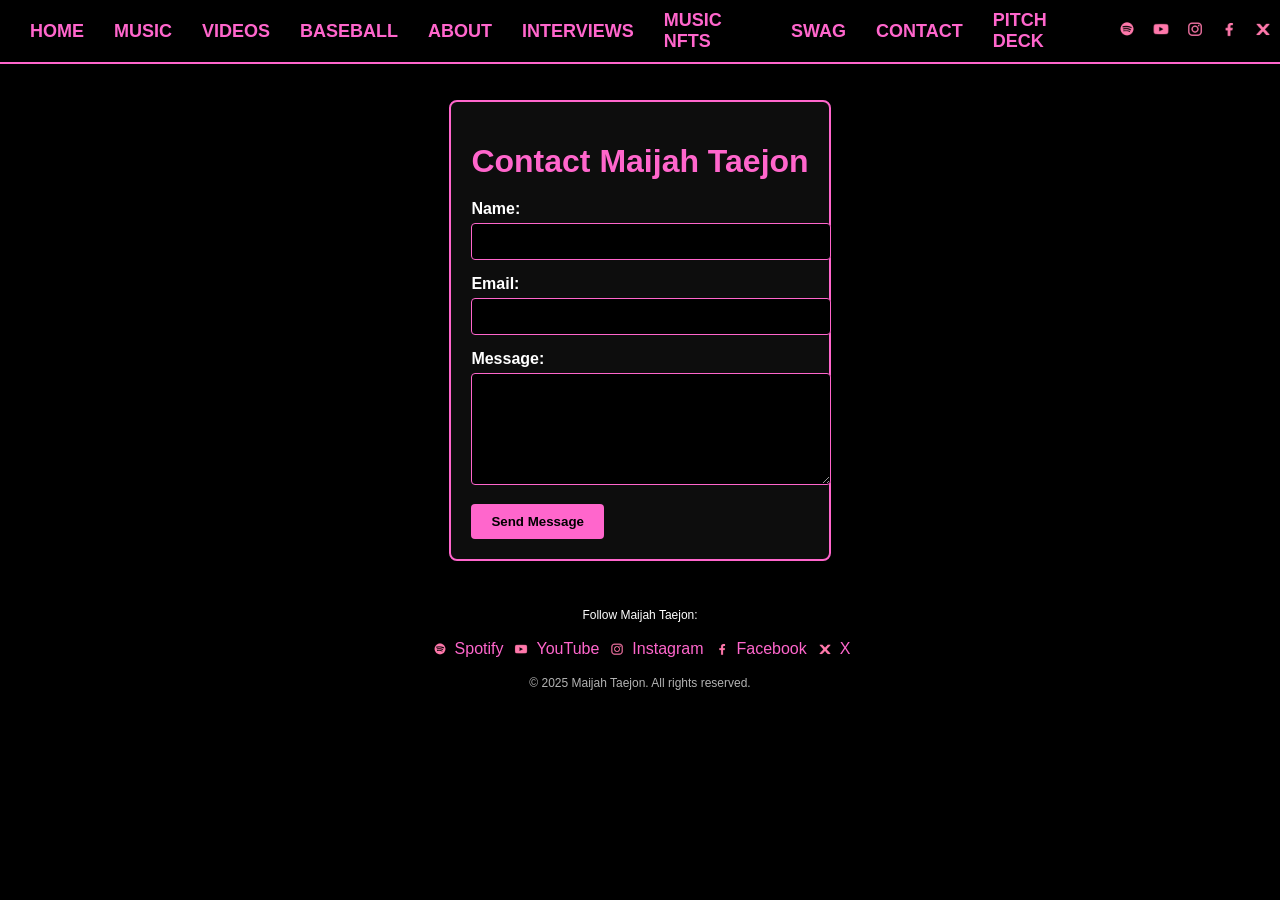
<file: contact.html>
<!DOCTYPE html>
<html lang="en">
<head>
    <meta charset="UTF-8" />
    <meta name="viewport" content="width=device-width, initial-scale=1.0" />
    <title>Contact - Maijah Taejon</title>
    <link rel="stylesheet" href="css/style.css" />
    <style>
        .contact-form {
            max-width: 600px;
            margin: 100px auto 20px;
            padding: 20px;
            background-color: rgba(255, 255, 255, 0.05);
            border: 2px solid #ff66cc;
            border-radius: 8px;
            color: #fff;
            text-align: left;
        }

        .contact-form h1 {
            text-align: center;
            color: #ff66cc;
            margin-bottom: 20px;
        }

        .contact-form label {
            display: block;
            margin-bottom: 5px;
            font-weight: bold;
        }

        .contact-form input,
        .contact-form textarea {
            width: 100%;
            padding: 10px;
            margin-bottom: 15px;
            border: 1px solid #ff66cc;
            border-radius: 4px;
            background-color: #000;
            color: #fff;
        }

        .contact-form button {
            background-color: #ff66cc;
            color: #000;
            border: none;
            padding: 10px 20px;
            border-radius: 4px;
            font-weight: bold;
            cursor: pointer;
            transition: background-color 0.3s ease;
        }

        .contact-form button:hover {
            background-color: #fff;
            color: #000;
        }
    </style>
</head>
<body>

    <!-- Navigation -->
    <nav class="site-nav">
        <div class="nav-left">
            <div class="hamburger" onclick="toggleMenu()" aria-label="Toggle navigation menu" role="button">☰</div>
        </div>
        <div class="nav-center">
            <div class="nav-links">
                <a href="index.html">HOME</a>
                <a href="music.html">MUSIC</a>
                <a href="videos.html">VIDEOS</a>
                        <a href="baseball.html">BASEBALL</a>
                <a href="bio.html">ABOUT</a>
                <a href="interviews.html">INTERVIEWS</a>
                <a href="musicnfts.html">MUSIC NFTS</a>
                <a href="swag.html">SWAG</a>
                <a href="contact.html">CONTACT</a>
                <a href="pitch.html">PITCH DECK</a>
            </div>
        </div>
        <div class="nav-right">
            <a href="https://open.spotify.com/artist/1qxWE9LQMkj80ChJvv9OIA?si=CAS-k1KgRm-F-R46NCP36g&nd=1&dlsi=87e2a5fbcca64b34" target="_blank" aria-label="Spotify"><img src="assets/images/spotify.png" alt="Spotify" class="social-icon" /></a>
            <a href="https://www.youtube.com/@maijahtaejon" target="_blank" aria-label="YouTube"><img src="assets/images/youtube.png" alt="YouTube" class="social-icon" /></a>
            <a href="https://www.instagram.com/maijah_taejon/?igsh=MWFyY3ZrZmRmbzh3aA%3D%3D&utm_source=qr#" target="_blank" aria-label="Instagram"><img src="assets/images/instagram.png" alt="Instagram" class="social-icon" /></a>
            <a href="https://www.facebook.com/people/Maijah-Taejon/61552516220241/" target="_blank" aria-label="Facebook"><img src="assets/images/facebook.png" alt="Facebook" class="social-icon" /></a>
            <a href="https://x.com/MaijahTaejon" target="_blank" aria-label="X"><img src="assets/images/xapp.png" alt="X" class="social-icon" /></a>
        </div>

        <!-- Drawer menu -->
        <div class="drawer-menu" id="drawerMenu" role="navigation" aria-hidden="true">
            <div class="close-button" onclick="toggleMenu()" aria-label="Close menu">✖</div>
            <a href="index.html">HOME</a>
            <a href="music.html">MUSIC</a>
            <a href="videos.html">VIDEOS</a>
                        <a href="baseball.html">BASEBALL</a>
            <a href="bio.html">ABOUT</a>
            <a href="interviews.html">INTERVIEWS</a>
            <a href="musicnfts.html">MUSIC NFTS</a>
            <a href="swag.html">SWAG</a>
            <a href="contact.html">CONTACT</a>
            <a href="pitch.html">PITCH DECK</a>
        </div>
    </nav>

    <!-- Main Content -->
    <form class="contact-form" action="send_mail.php" method="post">
        <h1>Contact Maijah Taejon</h1>
        <label for="name">Name:</label>
        <input type="text" name="name" id="name" required />

        <label for="email">Email:</label>
        <input type="email" name="email" id="email" required />

        <label for="message">Message:</label>
        <textarea name="message" id="message" rows="6" required></textarea>

        <button type="submit">Send Message</button>
    </form>

    <!-- Footer -->
    <footer class="site-footer">
        <p>Follow Maijah Taejon:</p>
        <div class="social-icons">
            <a href="https://open.spotify.com/artist/1qxWE9LQMkj80ChJvv9OIA?si=CAS-k1KgRm-F-R46NCP36g&nd=1&dlsi=87e2a5fbcca64b34" target="_blank" aria-label="Spotify"><img src="assets/images/spotify.png" alt="Spotify" class="social-icon" /> Spotify</a>
            <a href="https://www.youtube.com/@maijahtaejon" target="_blank" aria-label="YouTube"><img src="assets/images/youtube.png" alt="YouTube" class="social-icon" /> YouTube</a>
            <a href="https://www.instagram.com/maijah_taejon/?igsh=MWFyY3ZrZmRmbzh3aA%3D%3D&utm_source=qr#" target="_blank" aria-label="Instagram"><img src="assets/images/instagram.png" alt="Instagram" class="social-icon" /> Instagram</a>
            <a href="https://www.facebook.com/people/Maijah-Taejon/61552516220241/" target="_blank" aria-label="Facebook"><img src="assets/images/facebook.png" alt="Facebook" class="social-icon" /> Facebook</a>
            <a href="https://x.com/MaijahTaejon" target="_blank" aria-label="X"><img src="assets/images/xapp.png" alt="X" class="social-icon" /> X</a>
        </div>
        <p class="copyright">© 2025 Maijah Taejon. All rights reserved.</p>
    </footer>

    <script src="js/main.js"></script>
</body>
</html>
</file>
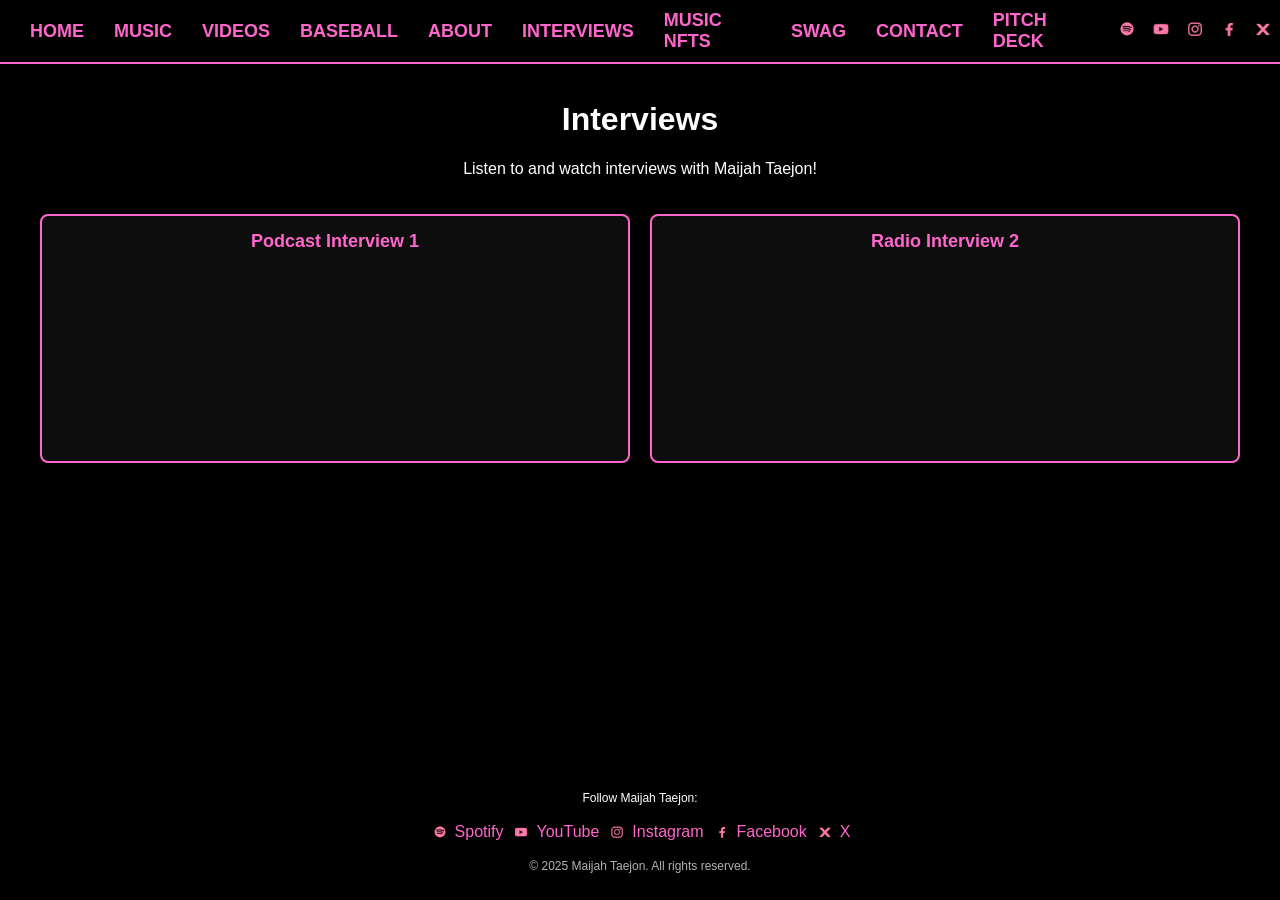
<file: interviews.html>
<!DOCTYPE html>
<html lang="en">
<head>
    <meta charset="UTF-8" />
    <meta name="viewport" content="width=device-width, initial-scale=1.0" />
    <title>Interviews - Maijah Taejon</title>
    <link rel="stylesheet" href="css/style.css" />
    <style>
        .interview-grid {
            display: grid;
            grid-template-columns: repeat(auto-fit, minmax(300px, 1fr));
            gap: 20px;
            padding: 20px 20px 20px;
            max-width: 1200px;
            margin: 0 auto;
        }

        .interview-card {
            background-color: rgba(255, 255, 255, 0.05);
            border: 2px solid #ff66cc;
            border-radius: 8px;
            padding: 15px;
            text-align: center;
            transition: transform 0.3s ease, border-color 0.3s ease;
        }

        .interview-card:hover {
            transform: scale(1.05);
            border-color: #fff;
        }

        .interview-title {
            font-size: 18px;
            font-weight: bold;
            color: #ff66cc;
            margin-bottom: 10px;
        }

        .interview-card iframe {
            width: 100%;
            height: 180px;
            border-radius: 4px;
            border: none;
        }

        @media (max-width: 768px) {
            .interview-grid {
                padding: 20px 15px 15px;
            }

            .interview-card iframe {
                height: 200px;
            }
        }
    </style>
</head>
<body>

    <!-- Navigation -->
    <nav class="site-nav">
        <div class="nav-left">
            <div class="hamburger" onclick="toggleMenu()" aria-label="Toggle navigation menu" role="button">☰</div>
        </div>
        <div class="nav-center">
            <div class="nav-links">
                <a href="index.html">HOME</a>
                <a href="music.html">MUSIC</a>
                <a href="videos.html">VIDEOS</a>
                        <a href="baseball.html">BASEBALL</a>
                <a href="bio.html">ABOUT</a>
                <a href="interviews.html">INTERVIEWS</a>
                <a href="musicnfts.html">MUSIC NFTS</a>
                <a href="swag.html">SWAG</a>
                <a href="contact.html">CONTACT</a>
                <a href="pitch.html">PITCH DECK</a>
            </div>
        </div>
        <div class="nav-right">
            <a href="https://open.spotify.com/artist/1qxWE9LQMkj80ChJvv9OIA?si=CAS-k1KgRm-F-R46NCP36g&nd=1&dlsi=87e2a5fbcca64b34" target="_blank" aria-label="Spotify"><img src="assets/images/spotify.png" alt="Spotify" class="social-icon" /></a>
            <a href="https://www.youtube.com/@maijahtaejon" target="_blank" aria-label="YouTube"><img src="assets/images/youtube.png" alt="YouTube" class="social-icon" /></a>
            <a href="https://www.instagram.com/maijah_taejon/?igsh=MWFyY3ZrZmRmbzh3aA%3D%3D&utm_source=qr#" target="_blank" aria-label="Instagram"><img src="assets/images/instagram.png" alt="Instagram" class="social-icon" /></a>
            <a href="https://www.facebook.com/people/Maijah-Taejon/61552516220241/" target="_blank" aria-label="Facebook"><img src="assets/images/facebook.png" alt="Facebook" class="social-icon" /></a>
            <a href="https://x.com/MaijahTaejon" target="_blank" aria-label="X"><img src="assets/images/xapp.png" alt="X" class="social-icon" /></a>
        </div>

        <!-- Drawer menu -->
        <div class="drawer-menu" id="drawerMenu" role="navigation" aria-hidden="true">
            <div class="close-button" onclick="toggleMenu()" aria-label="Close menu">✖</div>
            <a href="index.html">HOME</a>
            <a href="music.html">MUSIC</a>
            <a href="videos.html">VIDEOS</a>
                        <a href="baseball.html">BASEBALL</a>
            <a href="bio.html">ABOUT</a>
            <a href="interviews.html">INTERVIEWS</a>
            <a href="musicnfts.html">MUSIC NFTS</a>
            <a href="swag.html">SWAG</a>
            <a href="contact.html">CONTACT</a>
            <a href="pitch.html">PITCH DECK</a>
        </div>
    </nav>

    <!-- Main Content -->
    <div class="main-content">
        <h1>Interviews</h1>
        <p>Listen to and watch interviews with Maijah Taejon!</p>

        <div class="interview-grid">
            <!-- Interview Card 1 (YouTube) -->
            <div class="interview-card">
                <div class="interview-title">Podcast Interview 1</div>
                <iframe src="https://www.youtube.com/embed/dQw4w9WgXcQ" allowfullscreen></iframe>
            </div>

            <!-- Interview Card 2 (SoundCloud) -->
            <div class="interview-card">
                <div class="interview-title">Radio Interview 2</div>
                <iframe scrolling="no" frameborder="no" allow="autoplay" 
                    src="https://w.soundcloud.com/player/?url=https%3A//api.soundcloud.com/tracks/123456789&color=%23ff66cc&auto_play=false&hide_related=false&show_comments=true&show_user=true&show_reposts=false&show_teaser=true">
                </iframe>
            </div>

            <!-- Add more interview cards as needed -->
        </div>
    </div>

    <!-- Footer -->
    <footer class="site-footer">
        <p>Follow Maijah Taejon:</p>
        <div class="social-icons">
            <a href="https://open.spotify.com/artist/1qxWE9LQMkj80ChJvv9OIA?si=CAS-k1KgRm-F-R46NCP36g&nd=1&dlsi=87e2a5fbcca64b34" target="_blank" aria-label="Spotify"><img src="assets/images/spotify.png" alt="Spotify" class="social-icon" /> Spotify</a>
            <a href="https://www.youtube.com/@maijahtaejon" target="_blank" aria-label="YouTube"><img src="assets/images/youtube.png" alt="YouTube" class="social-icon" /> YouTube</a>
            <a href="https://www.instagram.com/maijah_taejon/?igsh=MWFyY3ZrZmRmbzh3aA%3D%3D&utm_source=qr#" target="_blank" aria-label="Instagram"><img src="assets/images/instagram.png" alt="Instagram" class="social-icon" /> Instagram</a>
            <a href="https://www.facebook.com/people/Maijah-Taejon/61552516220241/" target="_blank" aria-label="Facebook"><img src="assets/images/facebook.png" alt="Facebook" class="social-icon" /> Facebook</a>
            <a href="https://x.com/MaijahTaejon" target="_blank" aria-label="X"><img src="assets/images/xapp.png" alt="X" class="social-icon" /> X</a>
        </div>
        <p class="copyright">© 2025 Maijah Taejon. All rights reserved.</p>
    </footer>

    <script src="js/main.js"></script>
</body>
</html>
</file>
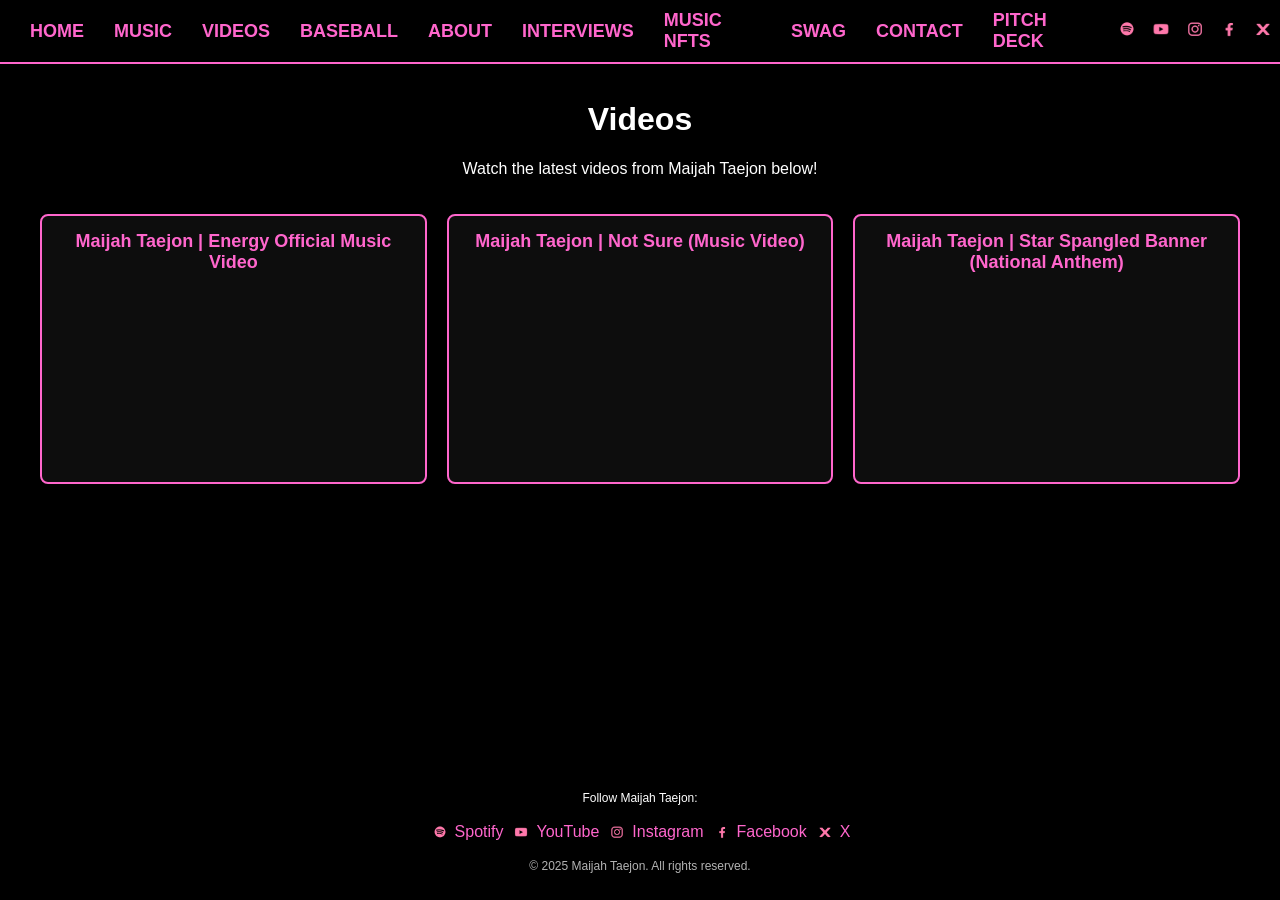
<file: videos.html>
<!DOCTYPE html>
<html lang="en">
<head>
    <meta charset="UTF-8" />
    <meta name="viewport" content="width=device-width, initial-scale=1.0" />
    <title>Videos - Maijah Taejon</title>
    <link rel="stylesheet" href="css/style.css" />
    <style>
        /* Video page grid */
        .video-grid {
            display: grid;
            grid-template-columns: repeat(auto-fit, minmax(300px, 1fr));
            gap: 20px;
            padding: 20px 20px 20px;
            max-width: 1200px;
            margin: 0 auto;
        }

        .video-card {
            background-color: rgba(255, 255, 255, 0.05);
            border: 2px solid #ff66cc;
            border-radius: 8px;
            padding: 15px;
            text-align: center;
            transition: transform 0.3s ease, border-color 0.3s ease;
        }

        .video-card:hover {
            transform: scale(1.05);
            border-color: #fff;
        }

        .video-title {
            font-size: 18px;
            font-weight: bold;
            color: #ff66cc;
            margin-bottom: 10px;
        }

        .video-card iframe {
            width: 100%;
            height: 180px;
            border-radius: 4px;
            border: none;
        }

        @media (max-width: 768px) {
            .video-grid {
                padding: 20px 15px 15px;
            }

            .video-card iframe {
                height: 200px;
            }
        }
    </style>
</head>
<body>

    <!-- Navigation -->
    <nav class="site-nav">
        <div class="nav-left">
            <div class="hamburger" onclick="toggleMenu()" aria-label="Toggle navigation menu" role="button">☰</div>
        </div>
        <div class="nav-center">
            <div class="nav-links">
                <a href="index.html">HOME</a>
                <a href="music.html">MUSIC</a>
                <a href="videos.html">VIDEOS</a>
                        <a href="baseball.html">BASEBALL</a>
                <a href="bio.html">ABOUT</a>
                <a href="interviews.html">INTERVIEWS</a>
                <a href="musicnfts.html">MUSIC NFTS</a>
                <a href="swag.html">SWAG</a>
                <a href="contact.html">CONTACT</a>
                <a href="pitch.html">PITCH DECK</a>
            </div>
        </div>
        <div class="nav-right">
            <a href="https://open.spotify.com/artist/1qxWE9LQMkj80ChJvv9OIA?si=CAS-k1KgRm-F-R46NCP36g&nd=1&dlsi=87e2a5fbcca64b34" target="_blank" aria-label="Spotify"><img src="assets/images/spotify.png" alt="Spotify" class="social-icon" /></a>
            <a href="https://www.youtube.com/@maijahtaejon" target="_blank" aria-label="YouTube"><img src="assets/images/youtube.png" alt="YouTube" class="social-icon" /></a>
            <a href="https://www.instagram.com/maijah_taejon/?igsh=MWFyY3ZrZmRmbzh3aA%3D%3D&utm_source=qr#" target="_blank" aria-label="Instagram"><img src="assets/images/instagram.png" alt="Instagram" class="social-icon" /></a>
            <a href="https://www.facebook.com/people/Maijah-Taejon/61552516220241/" target="_blank" aria-label="Facebook"><img src="assets/images/facebook.png" alt="Facebook" class="social-icon" /></a>
            <a href="https://x.com/MaijahTaejon" target="_blank" aria-label="X"><img src="assets/images/xapp.png" alt="X" class="social-icon" /></a>
        </div>

        <!-- Drawer menu -->
        <div class="drawer-menu" id="drawerMenu" role="navigation" aria-hidden="true">
            <div class="close-button" onclick="toggleMenu()" aria-label="Close menu">✖</div>
            <a href="index.html">HOME</a>
            <a href="music.html">MUSIC</a>
            <a href="videos.html">VIDEOS</a>
                        <a href="baseball.html">BASEBALL</a>
            <a href="bio.html">ABOUT</a>
            <a href="interviews.html">INTERVIEWS</a>
            <a href="musicnfts.html">MUSIC NFTS</a>
            <a href="swag.html">SWAG</a>
            <a href="contact.html">CONTACT</a>
            <a href="pitch.html">PITCH DECK</a>
        </div>
    </nav>

    <!-- Main Content -->
    <div class="main-content">
        <h1>Videos</h1>
        <p>Watch the latest videos from Maijah Taejon below!</p>

        <div class="video-grid">
            <!-- Video Card 1 -->
            <div class="video-card">
                <div class="video-title">Maijah Taejon | Energy Official Music Video</div>
                <iframe src="https://www.youtube.com/embed/Q3otzZxrkmU?si=7ZayeEsoOYOmpYmh" allowfullscreen></iframe>
            </div>

            <!-- Video Card 2 -->
            <div class="video-card">
                <div class="video-title">Maijah Taejon | Not Sure (Music Video)</div>
                <iframe src="https://www.youtube.com/embed/B_uSdQxdz74?si=ciFzuu8MTwyyQbl8" allowfullscreen></iframe>
            </div>

            <!-- Video Card 3 -->
            <div class="video-card">
                <div class="video-title">Maijah Taejon | Star Spangled Banner (National Anthem)</div>
                <iframe src="https://www.youtube.com/embed/lEA0h5pFEHw?si=4CVXUN8rbISmXDqj" allowfullscreen></iframe>
            </div>

            <!-- Add more video cards as needed -->
        </div>
    </div>

    <!-- Footer -->
    <footer class="site-footer">
        <p>Follow Maijah Taejon:</p>
        <div class="social-icons">
            <a href="https://open.spotify.com/artist/1qxWE9LQMkj80ChJvv9OIA?si=CAS-k1KgRm-F-R46NCP36g&nd=1&dlsi=87e2a5fbcca64b34" target="_blank" aria-label="Spotify"><img src="assets/images/spotify.png" alt="Spotify" class="social-icon" /> Spotify</a>
            <a href="https://www.youtube.com/@maijahtaejon" target="_blank" aria-label="YouTube"><img src="assets/images/youtube.png" alt="YouTube" class="social-icon" /> YouTube</a>
            <a href="https://www.instagram.com/maijah_taejon/?igsh=MWFyY3ZrZmRmbzh3aA%3D%3D&utm_source=qr#" target="_blank" aria-label="Instagram"><img src="assets/images/instagram.png" alt="Instagram" class="social-icon" /> Instagram</a>
            <a href="https://www.facebook.com/people/Maijah-Taejon/61552516220241/" target="_blank" aria-label="Facebook"><img src="assets/images/facebook.png" alt="Facebook" class="social-icon" /> Facebook</a>
            <a href="https://x.com/MaijahTaejon" target="_blank" aria-label="X"><img src="assets/images/xapp.png" alt="X" class="social-icon" /> X</a>
        </div>
        <p class="copyright">© 2025 Maijah Taejon. All rights reserved.</p>
    </footer>

    <script src="js/main.js"></script>
</body>
</html>
</file>
<file: css/style.css>
/* Base Reset */
body, html {
    margin: 0;
    padding: 0;
    font-family: 'Arial', sans-serif;
    background-color: #000;
    color: #fff;
    overflow-x: hidden;
    display: flex;
    flex-direction: column;
    height: 100%;
    min-height: -webkit-fill-available;
}

.page-wrapper {
    display: flex;
    flex-direction: column;
    height: 100%;
    min-height: -webkit-fill-available;
}

/* Curtain Styles */
.curtain {
    position: fixed;
    top: 0;
    left: 0;
    width: 100%;
    height: 100%;
    z-index: 10;
    display: flex;
    pointer-events: none;
}

/* Curtain Wobble Animations */
.curtain-left, .curtain-right {
    width: 50%;
    height: 100%;
    background: url('../assets/images/red_curtain.png') center center / cover no-repeat;
}

@keyframes curtain-open-left {
    0% { transform: translateX(0); }
    80% { transform: translateX(-105%) rotateZ(-1deg); }
    100% { transform: translateX(-100%) rotateZ(0deg); }
}

@keyframes curtain-open-right {
    0% { transform: translateX(0); }
    80% { transform: translateX(105%) rotateZ(1deg); }
    100% { transform: translateX(100%) rotateZ(0deg); }
}

body.curtain-open .curtain-left {
    animation: curtain-open-left 2s ease-in-out forwards;
}
body.curtain-open .curtain-right {
    animation: curtain-open-right 2s ease-in-out forwards;
}

body.curtain-open .curtain {
    animation: fade-out-curtain 0.3s ease 2s forwards;
}

@keyframes fade-out-curtain {
    0% { opacity: 1; }
    100% { opacity: 0; }
}

/* Nav Bar */
.site-nav {
    position: fixed;
    top: 0;
    left: 0;
    width: 100%;
    background: rgba(0, 0, 0, 0.8);
    padding: 10px 15px;
    z-index: 20;
    border-bottom: 2px solid #ff66cc;
    display: flex;
    justify-content: space-between;
    align-items: center;
}

/* Left: Navigation */
.nav-left {
    display: flex;
    align-items: center;
}

.butterfly-logo {
    height: 40px;
    width: auto;
    margin-right: 10px;
}

.hamburger {
    font-size: 28px;
    cursor: pointer;
    padding: 10px;
    color: #ff66cc;
    display: none;
    margin-left: 10px;
}

/* Center: Nav links */
.nav-center {
    flex: 1;
    display: flex;
    justify-content: center;
}

.nav-links {
    display: flex;
    align-items: center;
}

.nav-links a {
    display: inline-block;
    margin: 0 15px;
    color: #ff66cc;
    text-decoration: none;
    font-weight: bold;
    font-size: 18px;
    transition: color 0.3s;
}

.nav-links a:hover {
    color: #fff;
    text-decoration: underline;
}

/* Right: Social icons */
.nav-right {
    display: flex;
    align-items: center;
    padding-right: 20px;
}

.nav-right a {
    display: inline-block;
    margin-left: 10px;
    text-decoration: none;
    transition: transform 0.3s ease;
    pointer-events: auto;
}

.nav-right a:hover {
    transform: scale(1.2);
}

.social-icon {
    width: 24px;
    height: 24px;
    filter: brightness(0) saturate(100%) invert(57%) sepia(98%) saturate(496%) hue-rotate(297deg) brightness(102%) contrast(101%); /* #ff66cc */
    transition: filter 0.3s ease;
}

.nav-right a:hover .social-icon {
    filter: brightness(0) saturate(100%) invert(100%) sepia(0%) saturate(0%) hue-rotate(0deg) brightness(100%) contrast(100%); /* #fff */
}

/* Drawer menu */
.drawer-menu {
    position: fixed;
    top: 0;
    left: -250px;
    width: 250px;
    min-height: 100vh; /* Allow menu to expand beyond viewport */
    background-color: rgba(0, 0, 0, 0.95);
    padding-top: 60px;
    padding-bottom: 20px; /* Extra space at bottom for scrolling */
    z-index: 25;
    display: flex;
    flex-direction: column;
    align-items: center;
    overflow-y: auto; /* Enable vertical scrolling */
    transition: left 0.4s ease;
    border-left: 2px solid #ff66cc;
    border-right: 2px solid #ff66cc;
    box-sizing: border-box;
}

.drawer-menu a {
    color: #ff66cc;
    text-decoration: none;
    font-size: 20px;
    margin: 15px 0;
    font-weight: bold;
    transition: transform 0.3s ease, color 0.3s ease;
}

.drawer-menu a:hover {
    transform: scale(1.1);
    color: #fff;
}

.close-button {
    position: absolute;
    top: 10px;
    right: 10px;
    font-size: 24px;
    color: #ff66cc;
    cursor: pointer;
}

.close-button:hover {
    color: #fff;
}

/* Optimize drawer menu for landscape */
@media (max-device-width: 896px) and (orientation: landscape) {
    .drawer-menu {
        padding-top: 40px; /* Reduce top padding to fit more content */
        font-size: 18px; /* Slightly smaller font for links */
    }
    .drawer-menu a {
        font-size: 18px;
        margin: 10px 0; /* Reduce spacing between links */
    }
    .close-button {
        top: 5px; /* Adjust close button position */
    }
}

/* Main Content */
.main-content {
    position: relative;
    z-index: 1;
    text-align: center;
    padding: 80px 20px 20px;
    opacity: 0;
    transition: opacity 1.5s ease-in;
    flex-grow: 1;
}

.index-main-content {
    background: url('../assets/images/maijah_background.png') center center / cover no-repeat;
}

body.curtain-open .main-content {
    opacity: 1;
}

.logo {
    width: 300px;
    max-width: 80%;
    margin-bottom: 20px;
}

.movie-title {
    font-size: 48px;
    color: #fff;
    margin-bottom: 10px;
    font-family: 'Georgia', serif;
    text-shadow: 0 0 10px #ff66cc;
}

.pitch-text {
    font-size: 20px;
    margin-bottom: 20px;
}

.pitch-text a {
    color: #ff66cc;
    text-decoration: none;
}

.audio-player {
    margin: 20px 0;
    width: 100%;
}

@media (min-width: 769px) {
    .audio-player {
        max-width: 300px; /* Constrain width on desktop */
        margin: 0 auto; /* Center player */
    }
}

.text-wrapper {
    padding-top: 140px;
}

.music-card {
    background-color: rgba(255, 255, 255, 0.05);
    border: 2px solid #ff66cc;
    border-radius: 8px;
    padding: 15px;
    text-align: center;
    box-shadow: 0 4px 12px rgba(255, 102, 204, 0.3);
    transition: transform 0.3s ease, border-color 0.3s ease, box-shadow 0.3s ease;
}

.music-card:hover {
    transform: scale(1.05);
    border-color: #fff;
    box-shadow: 0 6px 16px rgba(255, 255, 255, 0.4);
}

.music-card img {
    width: 100%;
    height: auto;
    border-radius: 4px;
    margin-bottom: 10px;
}

.music-title {
    font-size: 18px;
    font-weight: bold;
    color: #ff66cc;
    margin-bottom: 10px;
}

/* NFT Intro Text */
.nft-intro {
    margin-bottom: 10px; /* Minimal spacing below intro text */
    color: #fff;
    font-size: 24px;
}

/* Snowflake animation */
.snowflake {
    position: fixed;
    top: -10px;
    z-index: 0;
    color: #fff;
    font-size: 1em;
    user-select: none;
    pointer-events: none;
    animation: fall linear infinite;
}

@keyframes fall {
    0% {
        transform: translateY(0) translateX(0);
        opacity: 1;
    }
    100% {
        transform: translateY(100vh) translateX(50px);
        opacity: 0;
    }
}

/* Footer */
.site-footer {
    background-color: rgba(0, 0, 0, 0.8);
    padding: 15px 10px;
    text-align: center;
    color: #fff;
    font-size: 12px;
    display: flex;
    flex-direction: column;
    align-items: center;
    gap: 5px;
    z-index: 15;
    opacity: 0; /* Hide footer initially */
    transition: opacity 1.5s ease-in; /* Match main-content fade-in */
}

body.curtain-open .site-footer {
    opacity: 1; /* Reveal footer as curtain opens */
}

.site-footer .social-icons {
    display: flex;
    justify-content: center;
    flex-wrap: wrap;
    gap: 8px;
}

.site-footer .social-icons a {
    display: inline-flex;
    align-items: center;
    color: #ff66cc;
    text-decoration: none;
    font-size: 16px;
    transition: color 0.3s ease, transform 0.3s ease;
    pointer-events: auto;
}

.site-footer .social-icons a:hover {
    color: #fff;
    transform: scale(1.1);
}

.site-footer .social-icons .social-icon {
    width: 20px;
    height: 20px;
    margin-right: 5px;
}

.site-footer .social-icons a:hover .social-icon {
    filter: brightness(0) saturate(100%) invert(100%) sepia(0%) saturate(0%) hue-rotate(0deg) brightness(100%) contrast(100%); /* #fff */
}

.site-footer .copyright {
    font-size: 12px;
    opacity: 0.7;
}

/* Moved inline styles from index.php */
@media (min-width: 769px) {
    .page-wrapper .site-footer {
        background-color: transparent !important;
    }
}

/* Responsive */
@media (max-device-width: 896px), (max-width: 768px) {
    .nav-links {
        display: none;
    }

    .hamburger {
        display: block;
    }

    .movie-title {
        font-size: 32px;
    }

    .pitch-text {
        font-size: 16px;
    }

    .nav-right .social-icon {
        width: 20px;
        height: 20px;
    }

    .main-content {
        padding: 90px 15px 15px;
    }

    .logo {
        width: 250px;
        margin-bottom: 20px;
    }

    .nft-intro {
        margin-bottom: 10px;
        font-size: 20px;
    }

    .site-footer {
        position: relative;
        width: 100%;
        padding: 10px 10px;
        gap: 4px;
        z-index: 15;
        opacity: 0;
        transition: opacity 1.5s ease-in;
    }

    body.curtain-open .site-footer {
        opacity: 1;
    }

    .site-footer .social-icons {
        gap: 4px;
    }

    .site-footer .social-icons a {
        margin: 0 2px;
        font-size: 12px;
    }

    .site-footer .social-icons .social-icon {
        width: 14px;
        height: 14px;
    }

    .music-grid, .video-grid, .interview-grid, .nft-grid, .swag-grid, .contact-form {
        padding: 20px 15px 15px;
    }
}

/* Ensure desktop nav links are visible on larger screens */
@media (min-device-width: 897px) and (min-width: 769px) {
    .nav-links {
        display: flex;
    }

    .hamburger {
        display: none;
    }
}

/* Moved inline styles from other pages */
.music-grid {
    display: grid;
    grid-template-columns: repeat(auto-fit, minmax(220px, 1fr));
    gap: 20px;
    padding: 20px 20px 20px;
    max-width: 1200px;
    margin: 0 auto;
}

.music-card {
    background-color: rgba(255, 255, 255, 0.05);
    border: 2px solid #ff66cc;
    border-radius: 8px;
    padding: 15px;
    text-align: center;
    transition: transform 0.3s ease, border-color 0.3s ease;
}

.music-card:hover {
    transform: scale(1.05);
    border-color: #fff;
}

.music-card img {
    width: 100%;
    height: auto;
    border-radius: 4px;
    margin-bottom: 10px;
}

.music-title {
    font-size: 18px;
    font-weight: bold;
    color: #ff66cc;
    margin-bottom: 10px;
}

.video-grid {
    display: grid;
    grid-template-columns: repeat(auto-fit, minmax(300px, 1fr));
    gap: 20px;
    padding: 20px 20px 20px;
    max-width: 1200px;
    margin: 0 auto;
}

.video-card {
    background-color: rgba(255, 255, 255, 0.05);
    border: 2px solid #ff66cc;
    border-radius: 8px;
    padding: 15px;
    text-align: center;
    transition: transform 0.3s ease, border-color 0.3s ease;
}

.video-card:hover {
    transform: scale(1.05);
    border-color: #fff;
}

.video-title {
    font-size: 18px;
    font-weight: bold;
    color: #ff66cc;
    margin-bottom: 10px;
}

.video-card iframe {
    width: 100%;
    height: 180px;
    border-radius: 4px;
    border: none;
}

.interview-grid {
    display: grid;
    grid-template-columns: repeat(auto-fit, minmax(300px, 1fr));
    gap: 20px;
    padding: 20px 20px 20px;
    max-width: 1200px;
    margin: 0 auto;
}

.interview-card {
    background-color: rgba(255, 255, 0.05);
    border: 2px solid #ff66cc;
    border-radius: 8px;
    padding: 15px;
    text-align: center;
    transition: transform 0.3s ease, border-color 0.3s ease;
}

.interview-card:hover {
    transform: scale(1.05);
    border-color: #fff;
}

.interview-title {
    font-size: 18px;
    font-weight: bold;
    color: #ff66cc;
    margin-bottom: 10px;
}

.interview-card iframe {
    width: 100%;
    height: 180px;
    border-radius: 4px;
    border: none;
}

.nft-grid {
    display: grid;
    grid-template-columns: repeat(auto-fit, minmax(220px, 1fr));
    gap: 20px;
    padding: 20px 20px 20px;
    max-width: 1200px;
    margin: 0 auto;
    justify-content: center;
}

.nft-card {
    background-color: rgba(255, 255, 255, 0.05);
    border: 2px solid #ff66cc;
    border-radius: 8px;
    padding: 15px;
    text-align: center;
    transition: transform 0.3s ease, border-color 0.3s ease;
}

.nft-card:hover {
    transform: scale(1.05);
    border-color: #fff;
}

.nft-card img {
    width: 100%;
    height: auto;
    border-radius: 4px;
    margin-bottom: 10px;
}

.nft-title {
    font-size: 18px;
    font-weight: bold;
    color: #ff66cc;
    margin-bottom: 10px;
}

.nft-button {
    display: inline-block;
    background-color: #ff66cc;
    color: #000;
    text-decoration: none;
    padding: 8px 12px;
    border-radius: 4px;
    font-weight: bold;
    transition: background-color 0.3s ease;
}

.nft-button:hover {
    background-color: #fff;
    color: #000;
}

.swag-grid {
    display: grid;
    grid-template-columns: repeat(auto-fit, minmax(220px, 1fr));
    gap: 20px;
    padding: 100px 20px 20px;
    max-width: 1200px;
    margin: 0 auto;
}

.swag-card {
    background-color: rgba(255, 255, 255, 0.05);
    border: 2px solid #ff66cc;
    border-radius: 8px;
    padding: 15px;
    text-align: center;
    transition: transform 0.3s ease, border-color 0.3s ease;
}

.swag-card:hover {
    transform: scale(1.05);
    border-color: #fff;
}

.swag-card img {
    width: 100%;
    height: auto;
    border-radius: 4px;
    margin-bottom: 10px;
}

.swag-title {
    font-size: 18px;
    font-weight: bold;
    color: #ff66cc;
    margin-bottom: 5px;
}

.swag-price {
    font-size: 16px;
    color: #fff;
    margin-bottom: 10px;
}

.swag-button {
    display: inline-block;
    background-color: #ff66cc;
    color: #000;
    text-decoration: none;
    padding: 8px 12px;
    border-radius: 4px;
    font-weight: bold;
    transition: background-color 0.3s ease;
}

.swag-button:hover {
    background-color: #fff;
    color: #000;
}

.contact-form {
    max-width: 600px;
    margin: 100px auto 20px;
    padding: 20px;
    background-color: rgba(255, 255, 255, 0.05);
    border: 2px solid #ff66cc;
    border-radius: 8px;
    color: #fff;
    text-align: left;
}

.contact-form h1 {
    text-align: center;
    color: #ff66cc;
    margin-bottom: 20px;
}

.contact-form label {
    display: block;
    margin-bottom: 5px;
    font-weight: bold;
}

.contact-form input,
.contact-form textarea {
    width: 100%;
    padding: 10px;
    margin-bottom: 15px;
    border: 1px solid #ff66cc;
    border-radius: 4px;
    background-color: #000;
    color: #fff;
}

.contact-form button {
    background-color: #ff66cc;
    color: #000;
    border: none;
    padding: 10px 20px;
    border-radius: 4px;
    font-weight: bold;
    cursor: pointer;
    transition: background-color 0.3s ease;
}

.contact-form button:hover {
    background-color: #fff;
    color: #000;
}

/* Responsive tweaks for grids */
@media (max-device-width: 896px), (max-width: 768px) {
    .video-card iframe, .interview-card iframe {
        height: 200px;
    }
}
</file>
